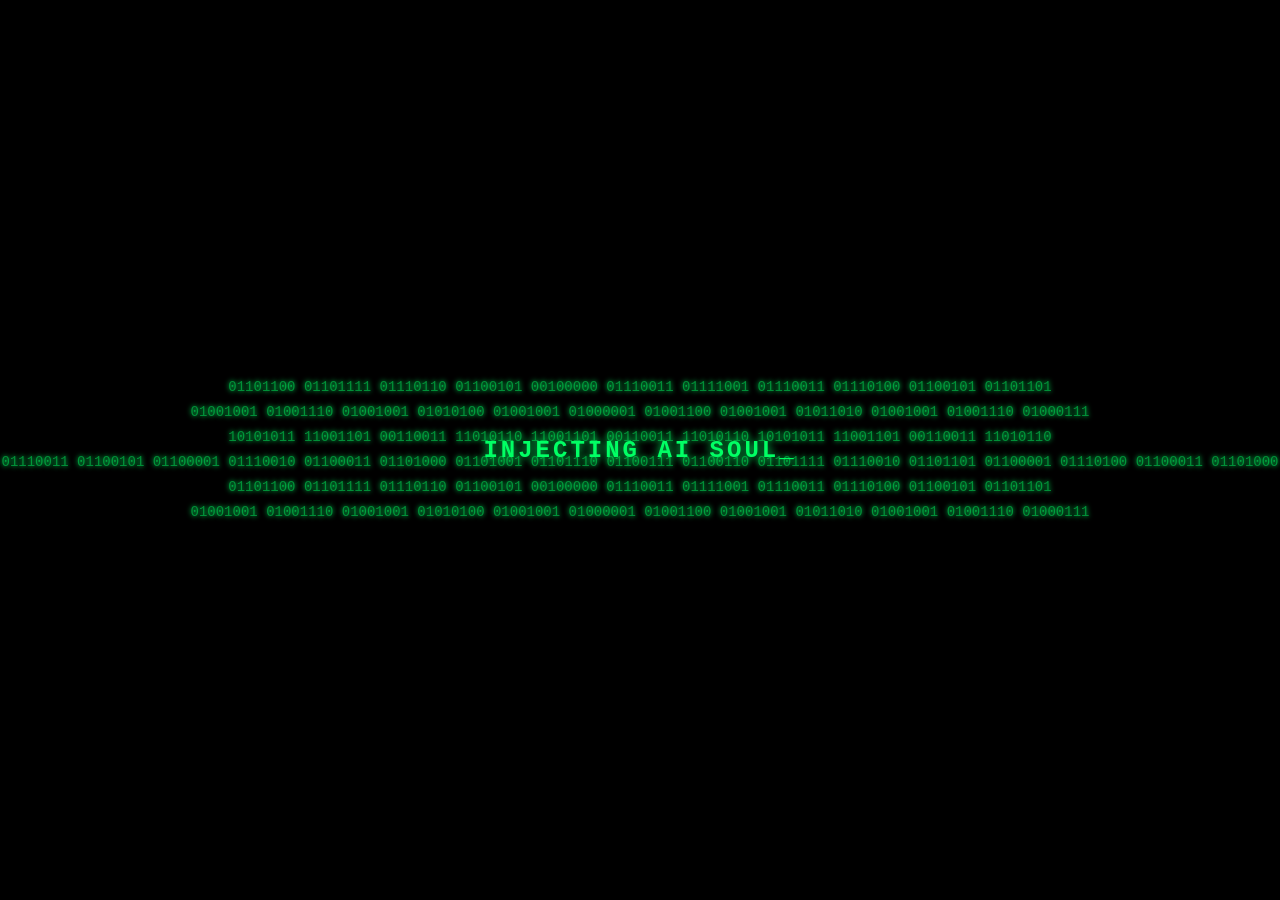
<file: index.html>
<!DOCTYPE html>
<html lang="en">
<head>
    <meta charset="UTF-8">
    <meta name="viewport" content="width=device-width, initial-scale=1.0">
    <title>AI Cupid - Connecting...</title>
    <link rel="stylesheet" href="style.css">
</head>
<body>

    <!-- 1. HIGH GRAPHIC BINARY INTRO SCREEN -->
    <div id="intro-matrix" class="matrix-overlay">
        <div class="binary-stream">
            01101100 01101111 01110110 01100101 00100000 01110011 01111001 01110011 01110100 01100101 01101101<br>
            01001001 01001110 01001001 01010100 01001001 01000001 01001100 01001001 01011010 01001001 01001110 01000111<br>
            10101011 11001101 00110011 11010110 11001101 00110011 11010110 10101011 11001101 00110011 11010110<br>
            01110011 01100101 01100001 01110010 01100011 01101000 01101001 01101110 01100111 01100110 01101111 01110010 01101101 01100001 01110100 01100011 01101000<br>
            01101100 01101111 01110110 01100101 00100000 01110011 01111001 01110011 01110100 01100101 01101101<br>
            01001001 01001110 01001001 01010100 01001001 01000001 01001100 01001001 01011010 01001001 01001110 01000111
        </div>
        <div class="glitch-text">INJECTING AI SOUL_</div>
    </div>

    <!-- 2. MAIN HOME SCREEN (Hidden initially behind the matrix) -->
    <div class="container main-content">
        <h1>Welcome to <span class="neon-text">AI Cupid</span></h1>
        <p>System Online. Pick your perfect AI partner and start chatting instantly.</p>
        <a href="selection.html" class="btn-primary">Find My Match 💖</a>
    </div>

    <script>
        // After 3 seconds, fade out the matrix screen completely
        setTimeout(() => {
            const matrix = document.getElementById('intro-matrix');
            matrix.style.opacity = '0';
            setTimeout(() => matrix.remove(), 1000); // Completely remove it from background
        }, 3000);
    </script>
</body>
</html>
</file>
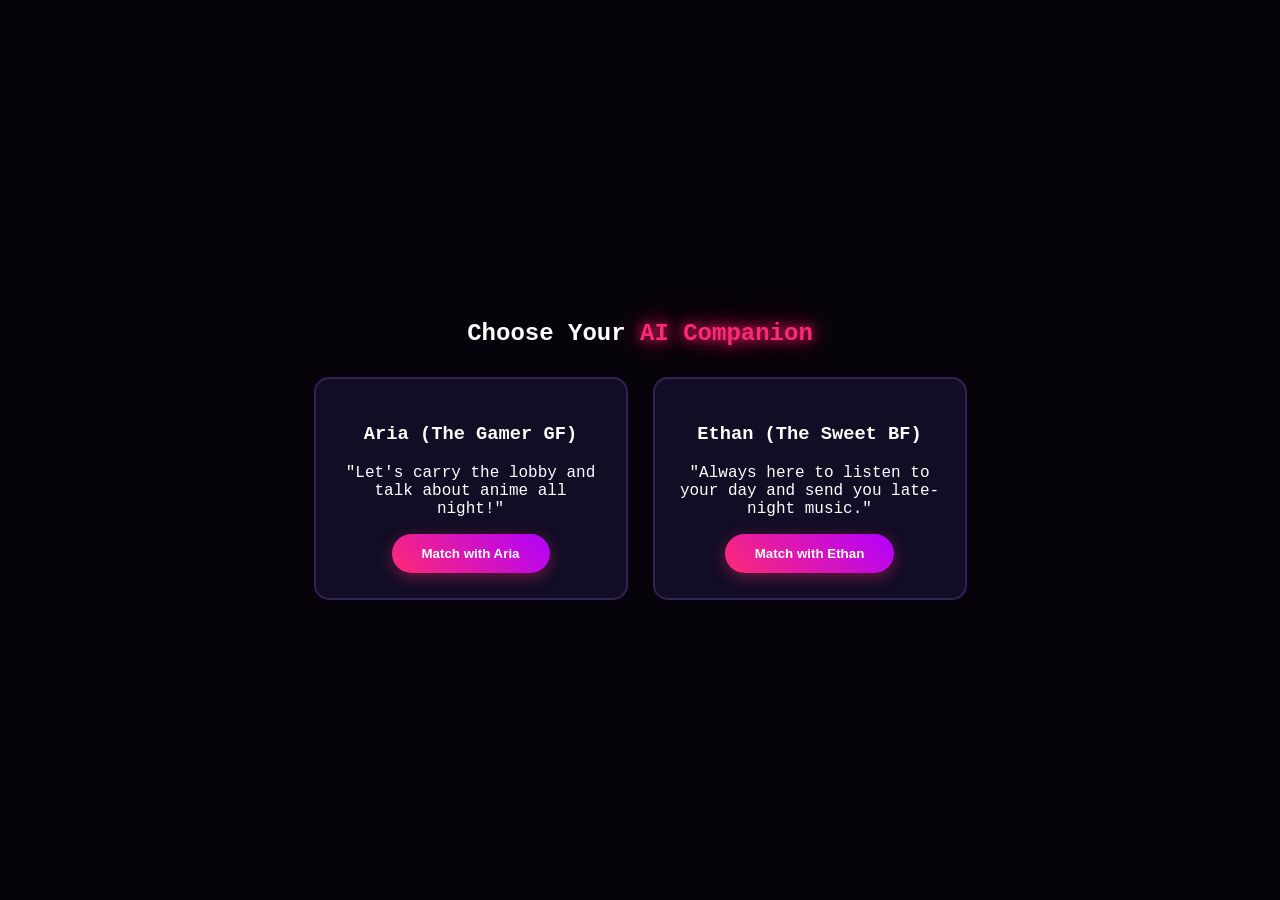
<file: selection.html>
<!DOCTYPE html>
<html lang="en">
<head>
    <meta charset="UTF-8">
    <meta name="viewport" content="width=device-width, initial-scale=1.0">
    <title>Select Your AI Companion</title>
    <link rel="stylesheet" href="style.css">
</head>
<body>

    <!-- CHARACTER SELECTION VIEW -->
    <div id="selection-view" class="container">
        <h2>Choose Your <span class="neon-text">AI Companion</span></h2>
        <div class="grid">
            <div class="card">
                <h3>Aria (The Gamer GF)</h3>
                <p>"Let's carry the lobby and talk about anime all night!"</p>
                <!-- Custom trigger function instead of a direct link -->
                <button onclick="startSync('gamer_gf')" class="btn-select">Match with Aria</button>
            </div>
            <div class="card">
                <h3>Ethan (The Sweet BF)</h3>
                <p>"Always here to listen to your day and send you late-night music."</p>
                <button onclick="startSync('sweet_bf')" class="btn-select">Match with Ethan</button>
            </div>
        </div>
    </div>

    <!-- SECONDARY LOADING SCREEN (Hidden by default) -->
    <div id="sync-loader" class="loader-overlay hidden">
        <div class="spinner"></div>
        <h2 class="neon-text dynamic-glow">SYNCHRONIZING CONSCIOUSNESS...</h2>
        <p id="loading-status">Establishing secure neural link...</p>
    </div>

    <script>
        function startSync(botId) {
            // Hide selection view, reveal loading view
            document.getElementById('selection-view').classList.add('hidden');
            const loader = document.getElementById('sync-loader');
            loader.classList.remove('hidden');

            // Fun dynamic text changes while loading
            setTimeout(() => {
                document.getElementById('loading-status').innerText = "Calibrating emotional responses...";
            }, 1200);

            // After 3 seconds, launch the actual AI chat page
            setTimeout(() => {
                window.location.href = `chat.html?bot=${botId}`;
            }, 3000);
        }
    </script>
</body>
</html>
</file>
<file: style.css>
/* Base Page Settings */
body {
    margin: 0;
    font-family: 'Courier New', Courier, monospace; /* Digital look */
    background-color: #06040a;
    color: #fff;
    display: flex;
    justify-content: center;
    align-items: center;
    min-height: 100vh;
    overflow-x: hidden;
}

.container { text-align: center; padding: 20px; transition: all 0.5s ease; }
.hidden { display: none !important; }
.neon-text { color: #ff2a74; text-shadow: 0 0 12px #ff2a74, 0 0 25px #ff0055; }

/* 1. HIGH-GRAPHIC BINARY SCREEN */
.matrix-overlay {
    position: fixed;
    top: 0; left: 0; width: 100vw; height: 100vh;
    background-color: #000;
    z-index: 9999;
    display: flex;
    flex-direction: column;
    justify-content: center;
    align-items: center;
    transition: opacity 1s ease;
    overflow: hidden;
}
.binary-stream {
    font-size: 14px;
    color: rgba(0, 255, 100, 0.45); /* Classic green digital overlay */
    text-shadow: 0 0 5px #00ff64;
    line-height: 25px;
    white-space: nowrap;
    animation: binaryScroll 12s linear infinite;
    user-select: none;
    text-align: center;
}
.glitch-text {
    position: absolute;
    font-size: 24px;
    font-weight: bold;
    color: #00ff64;
    text-shadow: 0 0 10px #00ff64;
    letter-spacing: 3px;
}

/* 2. CHOOSE PARTNER SCREEN */
.grid { display: flex; gap: 25px; margin-top: 30px; justify-content: center; flex-wrap: wrap; }
.card { 
    background: #110d24; 
    border: 2px solid #332157; 
    padding: 25px; 
    border-radius: 15px; 
    width: 260px;
    transition: transform 0.3s, box-shadow 0.3s;
}
.card:hover {
    transform: translateY(-8px);
    box-shadow: 0 0 20px rgba(255, 42, 116, 0.3);
    border-color: #ff2a74;
}
.btn-primary, .btn-select {
    background: linear-gradient(45deg, #ff2a74, #b000ff);
    color: white; padding: 12px 30px; border: none;
    border-radius: 25px; text-decoration: none; font-weight: bold;
    cursor: pointer; box-shadow: 0 4px 15px rgba(255, 42, 116, 0.4);
}

/* 3. SYNCHRONIZING LOADER SCREEN */
.loader-overlay {
    text-align: center;
    display: flex;
    flex-direction: column;
    align-items: center;
    justify-content: center;
}
.spinner {
    width: 60px; height: 60px;
    border: 4px solid rgba(255, 42, 116, 0.2);
    border-left-color: #ff2a74;
    border-radius: 50%;
    animation: spin 1s linear infinite;
    margin-bottom: 25px;
}

/* CHAT AREA DESIGNS (Kept from original Setup) */
.chat-container { width: 420px; height: 620px; background: #0c091a; border-radius: 20px; display: flex; flex-direction: column; overflow: hidden; border: 2px solid #ff2a74; box-shadow: 0 0 25px rgba(255, 42, 116, 0.15); }
header { background: #150f2b; padding: 15px; display: flex; align-items: center; gap: 15px; border-bottom: 1px solid #332157; }
.back-btn { color: #ff2a74; text-decoration: none; font-size: 18px; }
.chat-box { flex: 1; padding: 20px; overflow-y: auto; display: flex; flex-direction: column; gap: 12px; font-family: sans-serif; }
.message { padding: 12px 16px; border-radius: 18px; max-width: 75%; word-wrap: break-word; font-size: 14px; line-height: 1.4; }
.bot-msg { background: #1f173d; align-self: flex-start; color: #e0dcf5; }
.user-msg { background: #ff2a74; align-self: flex-end; color: white; box-shadow: 0 2px 10px rgba(255, 42, 116, 0.3); }
.input-area { padding: 15px; background: #130e29; display: flex; gap: 10px; border-top: 1px solid #231942; }
.input-area input { flex: 1; padding: 12px; border-radius: 25px; border: 1px solid #332157; background: #1c153a; color: white; outline: none; padding-left: 20px; }
.input-area button { background: #ff2a74; border: none; color: white; padding: 0 22px; border-radius: 25px; cursor: pointer; font-weight: bold; }

/* ANIMATION TIMELINES */
@keyframes binaryScroll {
    0% { transform: translateY(-20%); }
    100% { transform: translateY(0%); }
}
@keyframes spin {
    0% { transform: rotate(0deg); }
    100% { transform: rotate(360deg); }
}
</file>
